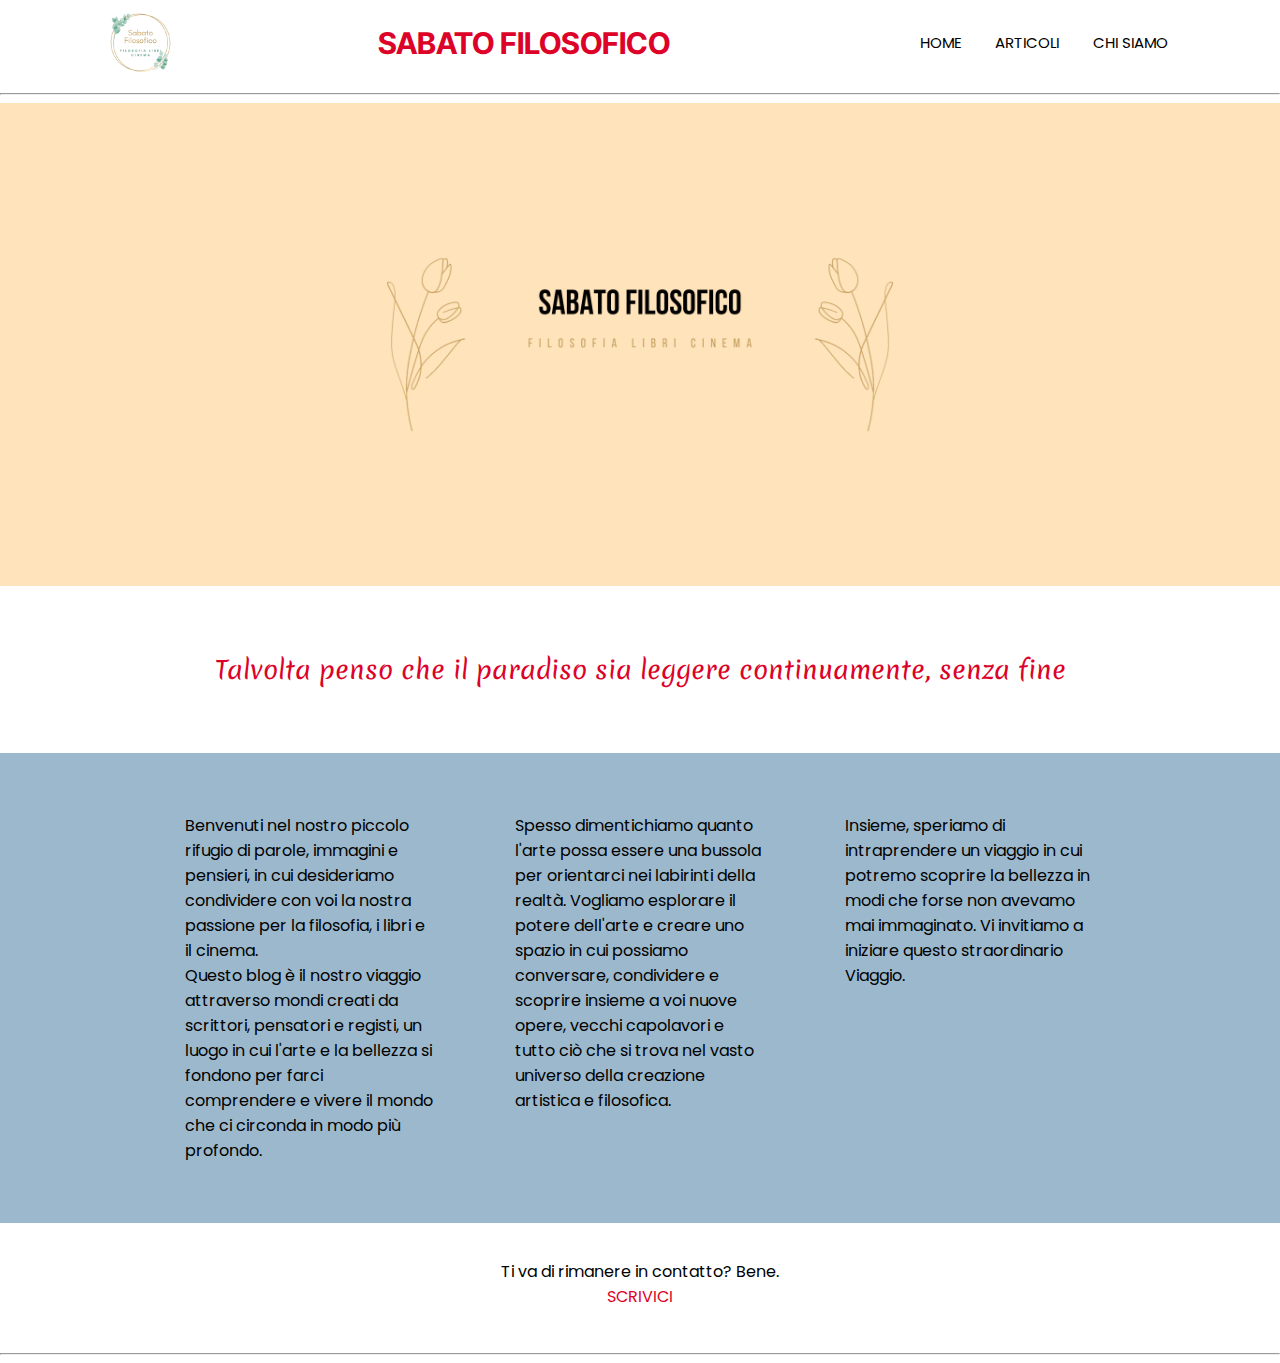
<file: index.html>
<!DOCTYPE html>
<html lang="en">
<head>
    <meta charset="UTF-8">
    <meta name="viewport" content="width=device-width, initial-scale=1.0">
    <title>Sabato Filosofico | Home Page</title>
    <link rel="stylesheet" href="style.css">
    <link rel="preconnect" href="https://fonts.googleapis.com">
    <link rel="preconnect" href="https://fonts.gstatic.com" crossorigin>
    <link href="https://fonts.googleapis.com/css2?family=Inter+Tight&display=swap" rel="stylesheet">
    <link rel="preconnect" href="https://fonts.googleapis.com">
    <link rel="preconnect" href="https://fonts.gstatic.com" crossorigin>
    <link href="https://fonts.googleapis.com/css2?family=Poppins&display=swap" rel="stylesheet">
    <link rel="preconnect" href="https://fonts.googleapis.com">
    <link rel="preconnect" href="https://fonts.gstatic.com" crossorigin>
    <link href="https://fonts.googleapis.com/css2?family=Merienda:wght@300&display=swap" rel="stylesheet">
    <link rel="icon" type="image/x-icon" href="favicon.png">

</head>
<body>
    <header>
        <nav>
            <img src="logo.png" alt="Logo Sabato Filosofico" width="85px">
            <h1>Sabato Filosofico</h1>
            <ul>
                <li>
                    <a href="#">Home</a>
                </li>
                <li>
                    <a href="#">Articoli</a>
                </li>
                <li>
                    <a href="#">Chi Siamo</a>
                </li>
            </ul>
        </nav>
        <hr>
    </header>
    <div class="foto_centrata">
        <img class="foto_home_page" src="foto_home_page.png" alt="Foto dell'Home Page di Sabato Filosofico"></div>
        <p class="aforisma">Talvolta penso che il paradiso sia leggere continuamente, senza fine</p>
        <main>
            <section class="intro">
                <p class="intro_intenti">
                    Benvenuti nel nostro piccolo rifugio di parole, immagini e pensieri, in cui desideriamo condividere con voi la nostra passione per la filosofia, i libri e il cinema. <br> 
                    Questo blog è il nostro viaggio attraverso mondi creati da scrittori, pensatori e registi, un luogo in cui l'arte e la bellezza si fondono per farci comprendere e vivere il mondo che ci circonda in modo più profondo.
                </p>
                
                <p class="intro_intenti">Spesso dimentichiamo quanto l'arte possa essere una bussola per orientarci nei labirinti della realtà. Vogliamo esplorare il potere dell'arte e creare uno spazio in cui possiamo conversare, condividere e scoprire insieme a voi nuove opere, vecchi capolavori e tutto ciò che si trova nel vasto universo della creazione artistica e filosofica.</p>
                
                <p class="intro_intenti">Insieme, speriamo di intraprendere un viaggio in cui potremo scoprire la bellezza in modi che forse non avevamo mai immaginato.
                    Vi invitiamo a iniziare questo straordinario Viaggio.
                </p>
            </section>
            
            <section class="scrivici">
                <p>Ti va di rimanere in contatto? Bene. <br><a class="contatto" href="mailto:sabatofilosofico.com@sabatofilosofico.com">Scrivici</a>
                </p>
            </section>
            <hr>
        </main>
    </body>
    </html>
</file>
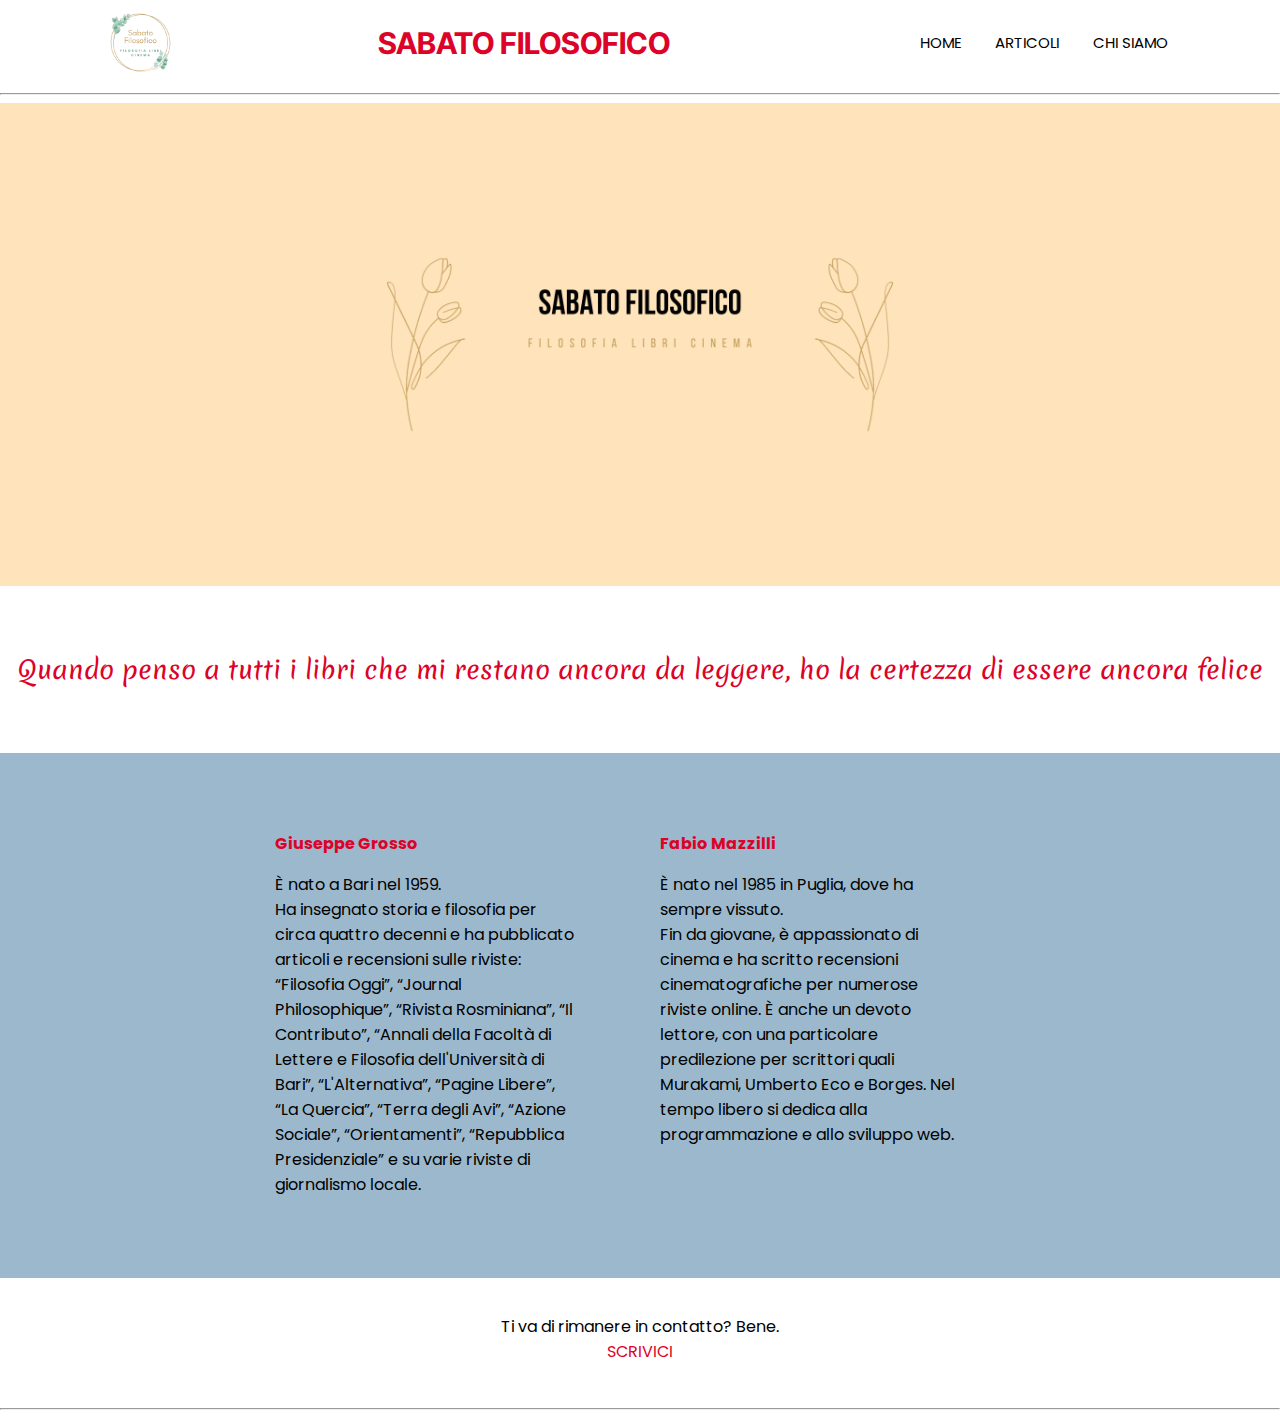
<file: chi_siamo.html>
<!DOCTYPE html>
<html lang="en">
<head>
    <meta charset="UTF-8">
    <meta name="viewport" content="width=device-width, initial-scale=1.0">
    <link rel="stylesheet" href="style.css">
    <title>Sabato Filosofico | Chi Siamo</title>
    <link rel="preconnect" href="https://fonts.googleapis.com">
    <link rel="preconnect" href="https://fonts.gstatic.com" crossorigin>
    <link href="https://fonts.googleapis.com/css2?family=Inter+Tight&display=swap" rel="stylesheet">
    <link rel="preconnect" href="https://fonts.googleapis.com">
    <link rel="preconnect" href="https://fonts.gstatic.com" crossorigin>
    <link href="https://fonts.googleapis.com/css2?family=Poppins&display=swap" rel="stylesheet">
    <link rel="preconnect" href="https://fonts.googleapis.com">
    <link rel="preconnect" href="https://fonts.gstatic.com" crossorigin>
    <link href="https://fonts.googleapis.com/css2?family=Merienda:wght@300&display=swap" rel="stylesheet">
    <link rel="icon" type="image/x-icon" href="favicon.png">
</head>
<body>
    <header>
        <nav>
            <img src="logo.png" alt="Logo Sabato Filosofico" width="85px">
            <h1>Sabato Filosofico</h1>
            <ul>
                <li>
                    <a href="#">Home</a>
                </li>
                <li>
                    <a href="#">Articoli</a>
                </li>
                <li>
                    <a href="#">Chi Siamo</a>
                </li>
            </ul>
        </nav>
        <hr>
    </header>
    <div class="foto_centrata">
        <img class="foto_home_page" src="foto_home_page.png" alt="Foto dell'Home Page di Sabato Filosofico"></div>
        <p class="aforisma">Quando penso a tutti i libri che mi restano ancora da leggere, ho la certezza di essere ancora felice</p>
        
        <main>
            <div class="autori_centrato">
                <div class="autori">
                    <h2>Giuseppe Grosso</h2>
                    <p>È nato a Bari nel 1959. <br>
                    Ha insegnato storia e filosofia per circa quattro decenni e ha pubblicato articoli e recensioni sulle riviste: “Filosofia Oggi”, “Journal Philosophique”, “Rivista Rosminiana”, “Il Contributo”, “Annali della Facoltà di Lettere e Filosofia dell'Università di Bari”, “L'Alternativa”, “Pagine Libere”, “La Quercia”, “Terra degli Avi”, “Azione Sociale”, “Orientamenti”, “Repubblica Presidenziale” e su varie riviste di giornalismo locale.</p>
                </div>
               
                <br>
                    
                <div class="autori">
                    <h2>Fabio Mazzilli</h2>
                    <p>È nato nel 1985 in Puglia, dove ha sempre vissuto. <br>
                        Fin da giovane, è appassionato di cinema e ha scritto recensioni cinematografiche per numerose riviste online. È anche un devoto lettore, con una particolare predilezione per scrittori quali Murakami, Umberto Eco e Borges. Nel tempo libero si dedica alla programmazione e allo sviluppo web.<p>
                </div>
            </div>
                
            <section class="scrivici">
                    <p>Ti va di rimanere in contatto? Bene. <br><a class="contatto" href="mailto:sabatofilosofico.com@sabatofilosofico.com">Scrivici</a></p>
            </section>
        <hr>
        </main>
                    
    
</body>
</html>
</file>
<file: style.css>
* {
    font-family: 'Poppins', sans-serif;
    font-size: 16px;
}


body {
    margin: 0;
    padding: 0;
}

nav {
    display: flex;
    justify-content: space-around;
    align-items: center;
}

a {
    text-decoration: none;
    color: black;
    margin: 15px;
    font-size: 15px;
    text-transform: uppercase;
}

li {
    list-style-type: none;
    display: inline-block;
}

h1 {
    font-family: 'Inter Tight', sans-serif;
    font-size: 30px;
    color: #DC0228;
    text-align: center;
    text-transform: uppercase;
}

a:hover {
    font-weight: 700;
}

.foto_home_page {
    width: 60%;
    margin: 25px 0px;
    border-radius: 5px;
}

.foto_centrata {
    display: flex;
    justify-content: center;
    background-color: #FFE3BB;
}

.aforisma  {
    font-family: 'Merienda', cursive;
    font-size: 25px;
    color: #DC0228;
    text-align: center;    
    margin: 65px 0px 65px 0px;
}

.intro {
    display: flex;
    justify-content:center;
    background-color: #9BB8CD;
    padding: 20px;
}

.intro_intenti  {
    margin:  40px;
    max-width: 250px;
}

.contatto  {
    font-family: 'Poppins', sans-serif;
    font-size: 16px;
    color: #DC0228;
}
.scrivici {
    text-align: center;
    padding: 20px;
}

.autori {
    max-width: 300px;
    margin: 45px 45px 45px 0px;
    padding: 20px;
    border-radius: 4px;
}

.autori_centrato {
    display: flex;
    justify-content: center;
    background-color: #9BB8CD;
}

h2 {
    color: #DC0228;
}

.box  {
    width: 400px;
    background-color: #9BB8CD ;
    border-radius: 5px;
    margin: 55px;
    margin-bottom: 55px;
}

.articolo {
    padding: 25px;
}

.click {
    color: #DC0228;
    font-weight: 700;
}

.pagina_articoli {
    display: flex;
    flex-flow: row wrap;
    justify-content: center;
}
</file>
